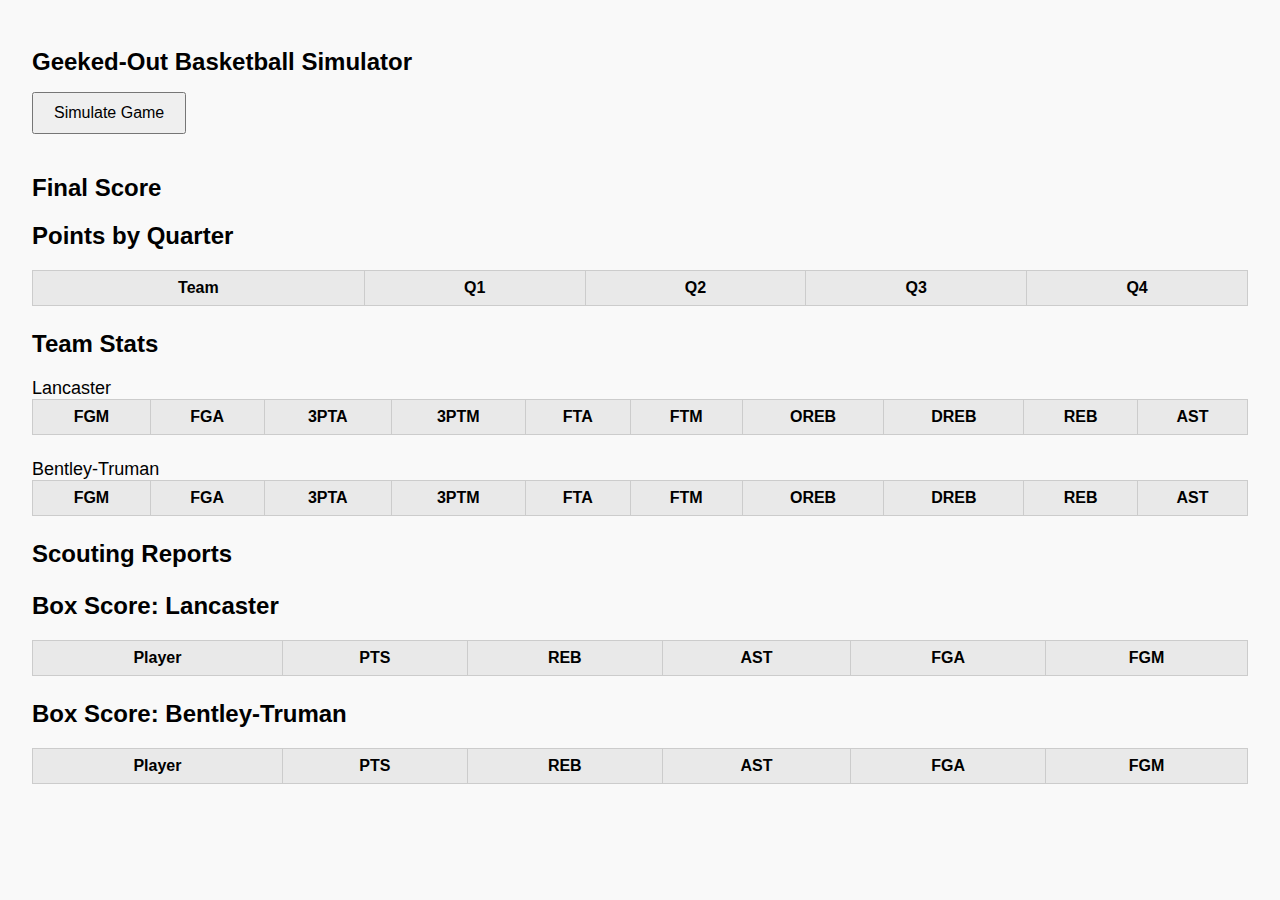
<file: FrontEnd/index.html>
<!DOCTYPE html>
<html lang="en">
<head>
  <meta charset="UTF-8">
  <meta name="viewport" content="width=device-width, initial-scale=1.0">
  <title>GOB MVP Simulator</title>
  <style>
    body {
      font-family: Arial, sans-serif;
      padding: 24px;
      background-color: #f9f9f9;
    }
    h1 {
      font-size: 24px;
    }
    button {
      margin-bottom: 20px;
      padding: 10px 20px;
      font-size: 16px;
    }
    table {
      border-collapse: collapse;
      margin-bottom: 24px;
      width: 100%;
    }
    th, td {
      border: 1px solid #ccc;
      padding: 8px;
      text-align: center;
    }
    th {
      background-color: #e9e9e9;
    }
    .team-header {
      margin-top: 24px;
    }
    .sub-header {
      margin-top: 12px;
      font-size: 18px;
    }
    .scouting-table {
      margin-top: 12px;
      margin-bottom: 24px;
    }
    .scouting-table th {
      background-color: #f0f0f0;
    }
  </style>
</head>
<body>
  <h1>Geeked-Out Basketball Simulator</h1>
  <button onclick="simulateGame()">Simulate Game</button>

  <h2>Final Score</h2>
  <div id="score"></div>

  <h2>Points by Quarter</h2>
  <table>
    <thead>
      <tr>
        <th>Team</th>
        <th>Q1</th>
        <th>Q2</th>
        <th>Q3</th>
        <th>Q4</th>
      </tr>
    </thead>
    <tbody id="quarterScores"></tbody>
  </table>

  <h2>Team Stats</h2>
  <div class="sub-header">Lancaster</div>
  <table>
    <thead>
      <tr><th>FGM</th><th>FGA</th><th>3PTA</th><th>3PTM</th><th>FTA</th><th>FTM</th><th>OREB</th><th>DREB</th><th>REB</th><th>AST</th></tr>
    </thead>
    <tbody id="teamStatsLancaster"></tbody>
  </table>

  <div class="sub-header">Bentley-Truman</div>
  <table>
    <thead>
      <tr><th>FGM</th><th>FGA</th><th>3PTA</th><th>3PTM</th><th>FTA</th><th>FTM</th><th>OREB</th><th>DREB</th><th>REB</th><th>AST</th></tr>
    </thead>
    <tbody id="teamStatsBT"></tbody>
  </table>

  <h2>Scouting Reports</h2>
  <div id="scoutingLancaster"></div>
  <div id="scoutingBT"></div>

  <h2 class="team-header">Box Score: Lancaster</h2>
  <table>
    <thead>
      <tr>
        <th>Player</th>
        <th>PTS</th>
        <th>REB</th>
        <th>AST</th>
        <th>FGA</th>
        <th>FGM</th>
      </tr>
    </thead>
    <tbody id="lancasterBox"></tbody>
  </table>

  <h2 class="team-header">Box Score: Bentley-Truman</h2>
  <table>
    <thead>
      <tr>
        <th>Player</th>
        <th>PTS</th>
        <th>REB</th>
        <th>AST</th>
        <th>FGA</th>
        <th>FGM</th>
      </tr>
    </thead>
    <tbody id="btBox"></tbody>
  </table>

  <script>
    async function simulateGame() {
      const res = await fetch("http://localhost:8000/simulate", {
        method: "POST"
      });
      const data = await res.json();

      document.getElementById("score").innerText = `Lancaster: ${data.final_score.Lancaster} | Bentley-Truman: ${data.final_score["Bentley-Truman"]}`;

      const quarters = data.points_by_quarter;
      const tbody = document.getElementById("quarterScores");
      tbody.innerHTML = "";

      for (let team in quarters) {
        const row = document.createElement("tr");
        row.innerHTML = `
          <td>${team}</td>
          <td>${quarters[team][0]}</td>
          <td>${quarters[team][1]}</td>
          <td>${quarters[team][2]}</td>
          <td>${quarters[team][3]}</td>
        `;
        tbody.appendChild(row);
      }

      renderBoxScore(data.box_score.Lancaster, "lancasterBox");
      renderBoxScore(data.box_score["Bentley-Truman"], "btBox");

      renderTeamStats(data.box_score.Lancaster, "teamStatsLancaster");
      renderTeamStats(data.box_score["Bentley-Truman"], "teamStatsBT");

      renderScoutingReport(data.scouting.Lancaster, "Lancaster", "scoutingLancaster");
      renderScoutingReport(data.scouting["Bentley-Truman"], "Bentley-Truman", "scoutingBT");
    }

    function renderBoxScore(boxData, tableId) {
      const tbody = document.getElementById(tableId);
      tbody.innerHTML = "";
      for (let player in boxData) {
        const stats = boxData[player];
        const row = document.createElement("tr");
        row.innerHTML = `
          <td>${player}</td>
          <td>${stats.PTS}</td>
          <td>${stats.REB}</td>
          <td>${stats.AST}</td>
          <td>${stats.FGA}</td>
          <td>${stats.FGM}</td>
        `;
        tbody.appendChild(row);
      }
    }

    function renderTeamStats(boxData, tableId) {
      const totals = {
        FGM: 0, FGA: 0, "3PTA": 0, "3PTM": 0,
        FTA: 0, FTM: 0, OREB: 0, DREB: 0, REB: 0, AST: 0
      };
      for (let player in boxData) {
        for (let key in totals) {
          totals[key] += boxData[player][key] || 0;
        }
      }
      const row = document.createElement("tr");
      row.innerHTML = Object.values(totals).map(v => `<td>${v}</td>`).join("");
      document.getElementById(tableId).appendChild(row);
    }

    function renderScoutingReport(data, teamName, containerId) {
      const container = document.getElementById(containerId);
      container.innerHTML = `<h3>${teamName}</h3>`;

      const table = document.createElement("table");
      table.classList.add("scouting-table");

      const header = document.createElement("tr");
      header.innerHTML = "<th>Playcall</th><th>Used</th><th>Success</th>";
      table.appendChild(header);

      for (let play in data.offense.Playcalls) {
        const row = document.createElement("tr");
        row.innerHTML = `
          <td>${play}</td>
          <td>${data.offense.Playcalls[play].used}</td>
          <td>${data.offense.Playcalls[play].success}</td>
        `;
        table.appendChild(row);
      }

      const fbRow = document.createElement("tr");
      fbRow.innerHTML = `
        <td>Fast Break</td>
        <td>${data.offense.Fast_Break_Entries}</td>
        <td>${data.offense.Fast_Break_Success}</td>
      `;
      table.appendChild(fbRow);

      container.appendChild(table);
    }
  </script>
</body>
</html>
</file>
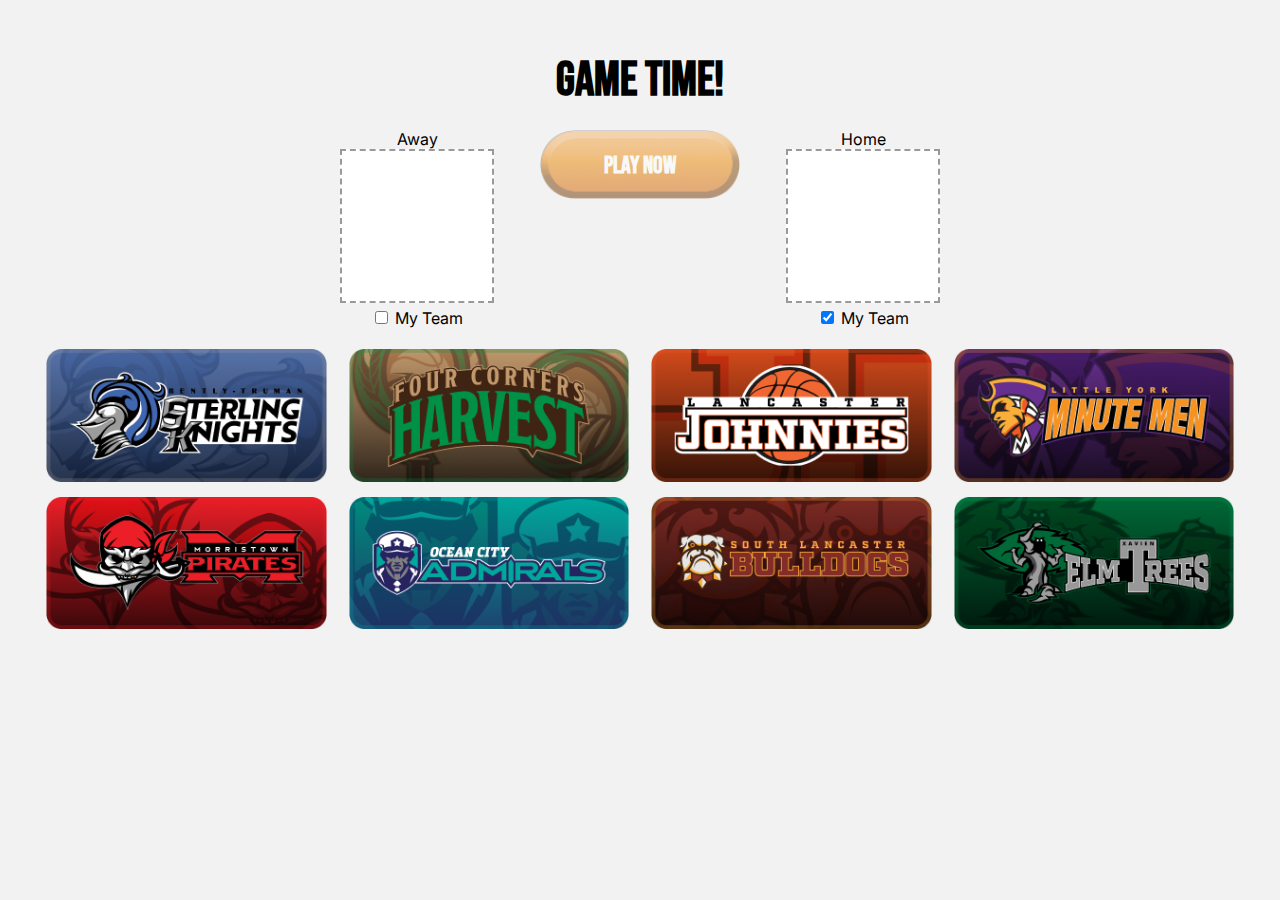
<file: FrontEnd/static/index.html>
<!DOCTYPE html>
<html lang="en">
<head>
  <meta charset="UTF-8">
  <meta name="viewport" content="width=device-width, initial-scale=1.0">
  <title>GOB Homepage</title>
  <link href="https://fonts.googleapis.com/css2?family=Bebas+Neue&family=Inter:wght@400;700&display=swap" rel="stylesheet">
  <style>
    body {
      font-family: 'Inter', sans-serif;
      background: #f2f2f2;
      margin: 0;
      padding: 20px;
    }
    #page-title {
      font-family: 'Bebas Neue', cursive;
      font-size: 48px;
      font-weight: bold;
      text-align: center;
      margin-bottom: 20px;
    }
    #team-slots {
      display: flex;
      justify-content: center;
      align-items: flex-start;
      gap: 40px;
      margin-bottom: 20px;
    }
    .slot {
      display: flex;
      flex-direction: column;
      align-items: center;
    }
    .box {
      width: 150px;
      height: 150px;
      border: 2px dashed #999;
      margin-bottom: 5px;
      display: flex;
      align-items: center;
      justify-content: center;
      background: #fff;
    }
    .box img {
      width: 100%;
      height: 100%;
      object-fit: contain;
    }
    #play-btn {
      position: relative;
      border: none;
      background: none;
      cursor: pointer;
    }
    #play-btn img { width: 200px; display: block; }
    #play-btn span {
      position: absolute;
      top: 50%;
      left: 50%;
      transform: translate(-50%, -50%);
      color: #fff;
      font-family: 'Bebas Neue', cursive;
      font-size: 24px;
      font-weight: bold;
      pointer-events: none;
    }
    .logo-grid {
      display: grid;
      grid-template-columns: repeat(4, 1fr);
      gap: 10px;
      width: calc(100% - 40px);
      margin: 0 20px;
    }
    .logo-btn {
      border: none;
      background: none;
      cursor: pointer;
    }
    .logo-btn img { width: 100%; height: auto; }
  </style>
</head>
<body>
  <h1 id="page-title">Game Time!</h1>
  <div id="team-slots">
    <div class="slot" id="away-slot">
      <div>Away</div>
      <div class="box" id="away-box" ondragover="event.preventDefault()" ondrop="handleDrop(event, 'away')"></div>
      <label><input type="checkbox" id="away-check" onchange="toggleMyTeam('away')"> My Team</label>
    </div>
    <button id="play-btn" disabled style="opacity:0.5">
      <img src="./images/buttons/orange_button_live.png" alt="Play Now">
      <span>Play Now</span>
    </button>
    <div class="slot" id="home-slot">
      <div>Home</div>
      <div class="box" id="home-box" ondragover="event.preventDefault()" ondrop="handleDrop(event, 'home')"></div>
      <label><input type="checkbox" id="home-check" onchange="toggleMyTeam('home')" checked> My Team</label>
    </div>
  </div>
  <div class="logo-grid" id="logo-grid"></div>
  <script src="./homepage.js"></script>
</body>
</html>
</file>
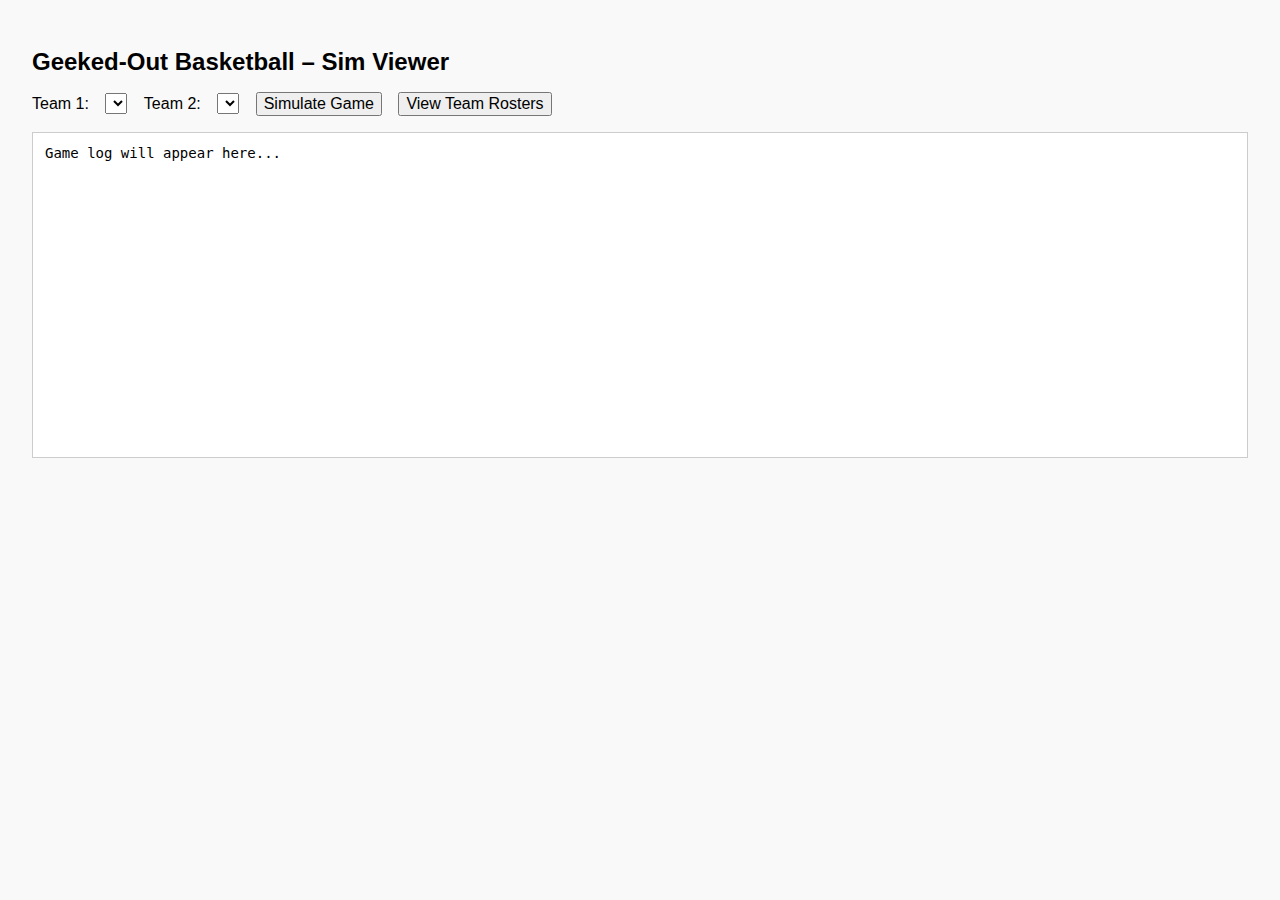
<file: FrontEnd/index_legacy.html>
<!DOCTYPE html>
<html lang="en">
<head>
  <meta charset="UTF-8" />
  <meta name="viewport" content="width=device-width, initial-scale=1.0" />
  <title>Geeked-Out Basketball – Sim Viewer</title>
  <style>
    body {
      font-family: Arial, sans-serif;
      padding: 24px;
      background-color: #f9f9f9;
    }

    h1 {
      font-size: 24px;
    }

    label, select, button {
      font-size: 16px;
      margin-right: 12px;
    }

    #logContainer {
      background: #fff;
      border: 1px solid #ccc;
      padding: 12px;
      height: 300px;
      overflow-y: scroll;
      font-family: monospace;
      font-size: 14px;
      white-space: pre-wrap;
      margin-top: 16px;
    }

    #score {
      margin-top: 16px;
      font-weight: bold;
    }
  </style>
</head>
<body>
  <h1>Geeked-Out Basketball – Sim Viewer</h1>

  <label for="team1">Team 1:</label>
  <select id="team1"></select>

  <label for="team2">Team 2:</label>
  <select id="team2"></select>

  <button onclick="simulateGame()">Simulate Game</button>
  <a href="roster.html"><button>View Team Rosters</button></a>

  <div id="score"></div>

  <div id="logContainer">Game log will appear here...</div>

  <script>
    const canvas = document.getElementById('gameLayer');
    const ctx = canvas.getContext('2d');
  
    function gridToPixels(x, y) {
      const pixelX = (x / 100) * 1229;
      const pixelY = ((50 - y) / 50) * 768;
      return { x: pixelX, y: pixelY };
    }
  
    // Fetch sim data, set court image, and initialize animation
    async function loadSimAndStart() {
      const res = await fetch(`${window.location.origin}/simulate`, {
        method: "POST",
        headers: { "Content-Type": "application/json" },
        body: JSON.stringify({ home_team: "Four Corners", away_team: "Bentley-Truman" })
      });
  
      const simData = await res.json();
      const homeTeamId = simData.home_team_id.toLowerCase(); // e.g., "four_corners"
      document.getElementById("court").src = `/static/images/courts/${homeTeamId}.jpg`;
  
      // Setup animation from first turn (you can expand this later)
      const animationQueue = simData.turns[0]?.animations || [];
  
      const playerStates = {};
      animationQueue.forEach(anim => {
        playerStates[anim.playerId] = {
          ...anim,
          startTime: performance.now()
        };
      });
  
      const players = [
        { id: "PG", team: "home", jersey: 1, pos: "PG", x: 10, y: 25 },
        { id: "SG", team: "home", jersey: 2, pos: "SG", x: 15, y: 30 },
        { id: "SF", team: "home", jersey: 3, pos: "SF", x: 20, y: 20 },
        { id: "PF", team: "home", jersey: 4, pos: "PF", x: 25, y: 35 },
        { id: "C",  team: "home", jersey: 5, pos: "C",  x: 30, y: 25 },
        { id: "PG", team: "away", jersey: 6, pos: "PG", x: 90, y: 25 },
        { id: "SG", team: "away", jersey: 7, pos: "SG", x: 85, y: 30 },
        { id: "SF", team: "away", jersey: 8, pos: "SF", x: 80, y: 20 },
        { id: "PF", team: "away", jersey: 9, pos: "PF", x: 75, y: 35 },
        { id: "C",  team: "away", jersey: 10,pos: "C",  x: 70, y: 25 }
      ];
  
      function drawPlayer(player, overrideCoords = null) {
        const { x, y } = overrideCoords || gridToPixels(player.x, player.y);
        const radius = 20;
  
        ctx.beginPath();
        ctx.arc(x, y, radius, 0, Math.PI * 2);
        ctx.fillStyle = player.team === 'home' ? '#0077cc' : '#ffffff';
        ctx.strokeStyle = player.team === 'home' ? '#ffcc00' : '#0077cc';
        ctx.lineWidth = 3;
        ctx.fill();
        ctx.stroke();
  
        ctx.fillStyle = player.team === 'home' ? '#ffcc00' : '#0077cc';
        ctx.font = '12px Arial';
        ctx.textAlign = 'center';
        ctx.fillText(player.pos, x, y + 4);
  
        ctx.font = 'bold 12px Arial';
        const numberY = player.team === 'home' ? y - radius - 5 : y + radius + 15;
        ctx.fillText(player.jersey, x, numberY);
  
        if (playerStates[player.player_id]?.hasBall) {
          ctx.beginPath();
          ctx.arc(x, y, 6, 0, Math.PI * 2);
          ctx.fillStyle = 'orange';
          ctx.fill();
        }
      }
  
      function animate() {
        ctx.clearRect(0, 0, canvas.width, canvas.height);
        const now = performance.now();
  
        players.forEach(player => {
          const state = playerStates[player.player_id];
          if (state) {
            const progress = Math.min(1, (now - state.startTime) / state.duration);
            const startPix = gridToPixels(state.start.x, state.start.y);
            const endPix = gridToPixels(state.end.x, state.end.y);
            const currentX = startPix.x + (endPix.x - startPix.x) * progress;
            const currentY = startPix.y + (endPix.y - startPix.y) * progress;
            drawPlayer(player, { x: currentX, y: currentY });
          } else {
            drawPlayer(player);
          }
        });
  
        requestAnimationFrame(animate);
      }
  
      animate();
    }
  
    loadSimAndStart();
  </script>
  
</body>
</html>
</file>
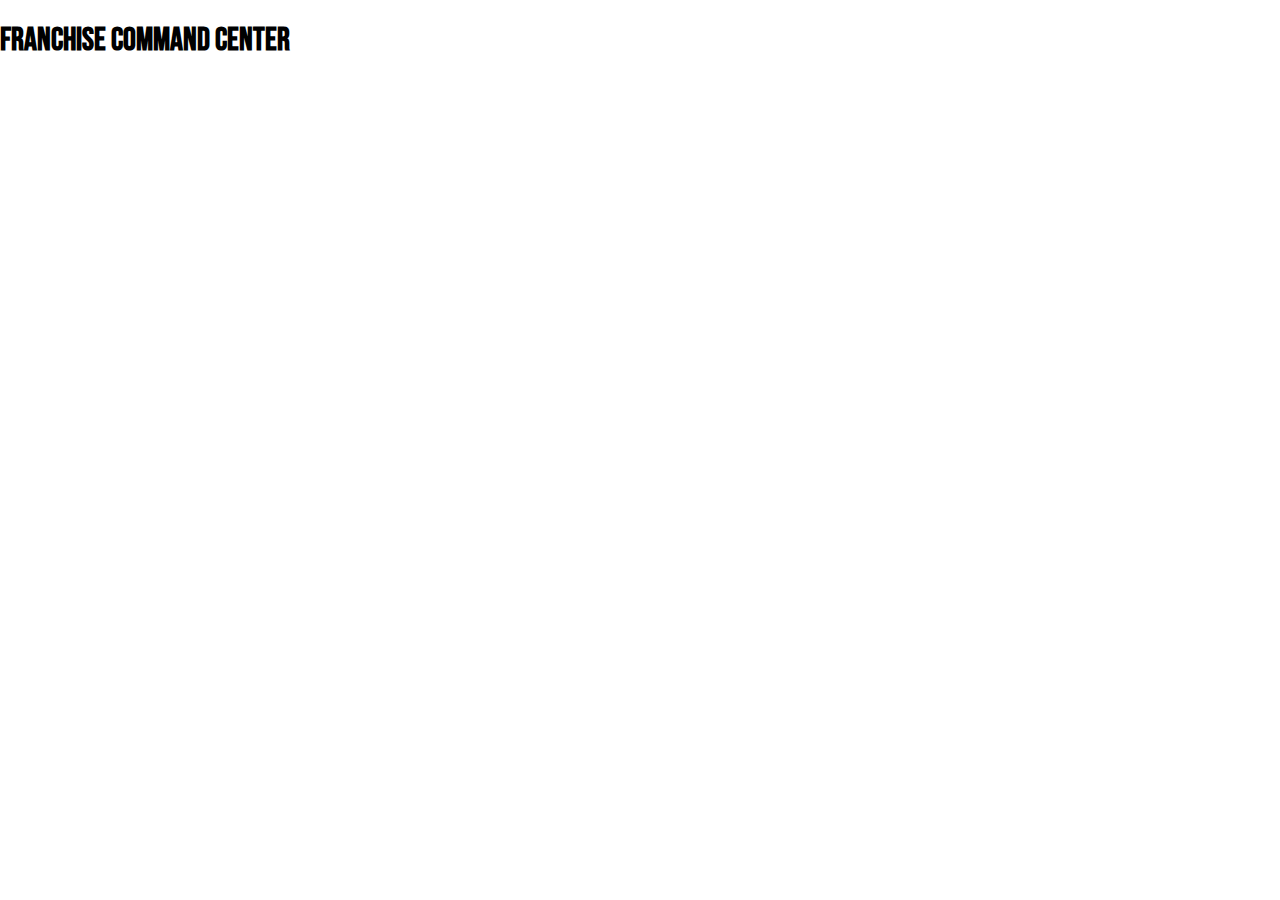
<file: FrontEnd/static/franchise-command-center.html>
<!DOCTYPE html>
<html lang="en">
<head>
  <meta charset="UTF-8">
  <meta name="viewport" content="width=device-width, initial-scale=1.0">
  <title>Franchise Command Center</title>
  <link href="https://fonts.googleapis.com/css2?family=Bebas+Neue&family=Inter:wght@400;700&display=swap" rel="stylesheet">
  <link rel="stylesheet" href="./tournament.css">
</head>
<body>
  <div id="franchise-container">
    <h1>Franchise Command Center</h1>
  </div>
</body>
</html>
</file>
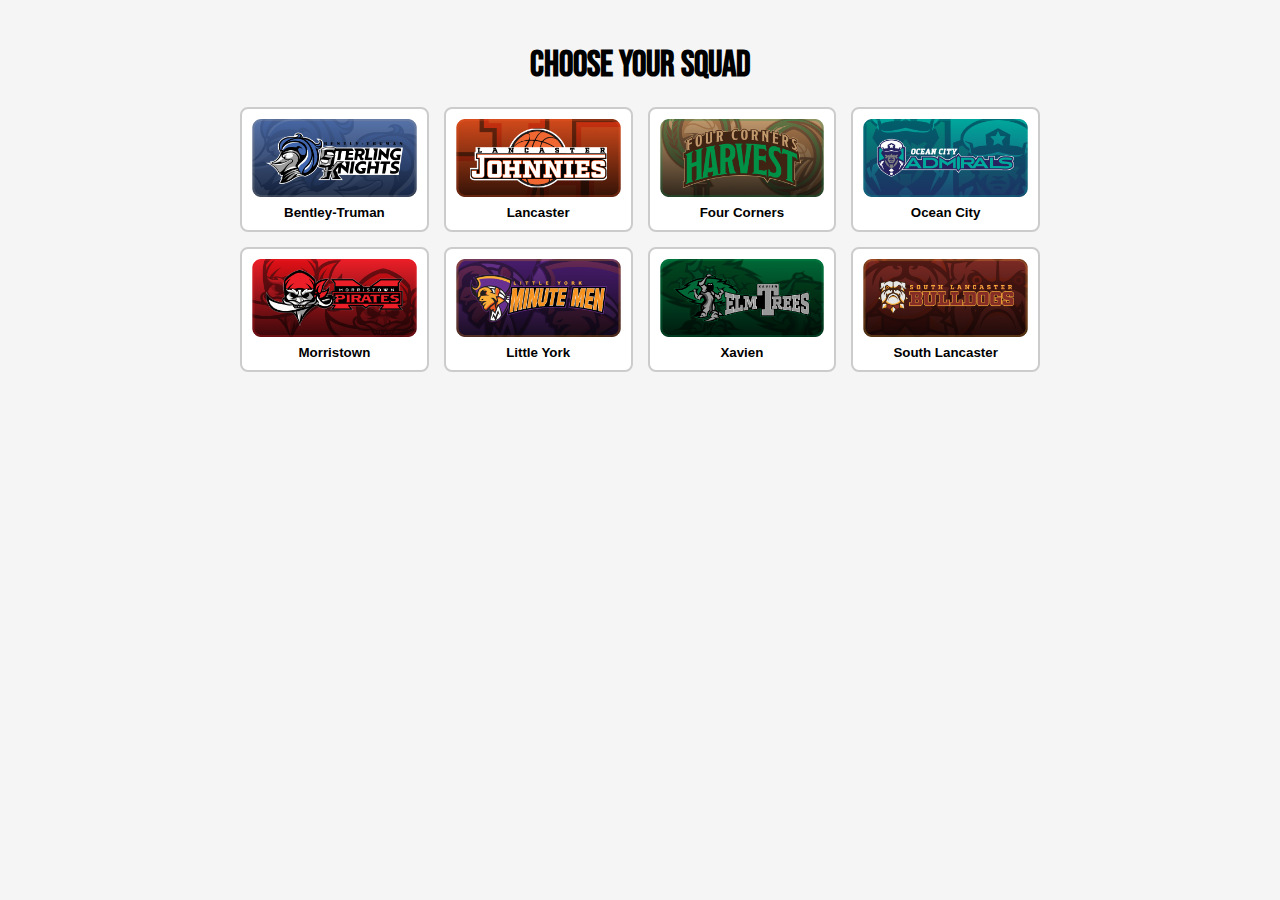
<file: FrontEnd/static/franchise-select-team.html>
<!DOCTYPE html>
<html lang="en">
<head>
  <meta charset="UTF-8">
  <meta name="viewport" content="width=device-width, initial-scale=1.0">
  <title>Select Franchise Team</title>
  <link href="https://fonts.googleapis.com/css2?family=Bebas+Neue&family=Inter:wght@400;700&display=swap" rel="stylesheet">
  <link rel="stylesheet" href="./tournament-select.css">
</head>
<body>
  <h1>CHOOSE YOUR SQUAD</h1>
  <div id="team-container"></div>
  <script src="./franchise-select-team.js"></script>
</body>
</html>
</file>
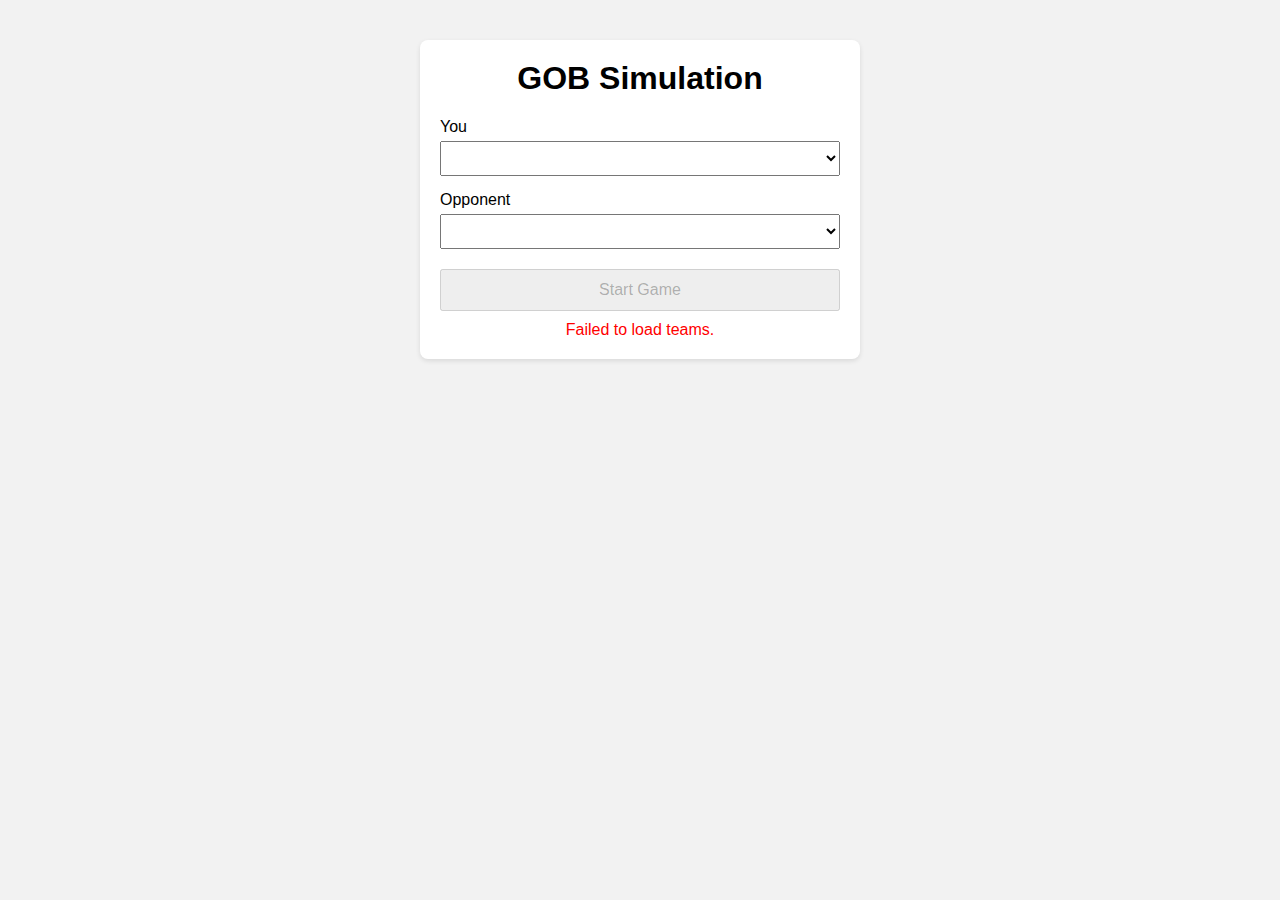
<file: FrontEnd/static/index_old.html>
<!DOCTYPE html>
<html lang="en">
<head>
  <meta charset="UTF-8">
  <meta name="viewport" content="width=device-width, initial-scale=1.0">
  <title>GOB Simulation</title>
  <style>
    body {
      font-family: Arial, sans-serif;
      background:#f2f2f2;
      margin:0;
      padding:40px;
    }
    .container {
      max-width:400px;
      margin:0 auto;
      background:#fff;
      padding:20px;
      border-radius:8px;
      box-shadow:0 2px 5px rgba(0,0,0,0.1);
    }
    h1 { text-align:center; margin-top:0; }
    label { display:block; margin-top:15px; }
    select { width:100%; padding:8px; margin-top:5px; }
    button {
      margin-top:20px;
      width:100%;
      padding:10px;
      font-size:16px;
    }
    #error { color:red; margin-top:10px; text-align:center; }
  </style>
</head>
<body>
  <div class="container">
    <h1>GOB Simulation</h1>
    <label for="userTeam">You</label>
    <select id="userTeam"></select>

    <label for="opponentTeam">Opponent</label>
    <select id="opponentTeam"></select>

    <button id="startBtn" disabled>Start Game</button>
    <div id="error"></div>
  </div>

  <script>
    async function loadTeams() {
      const errorElem = document.getElementById('error');
      try {
        const res = await fetch(`${window.location.origin}/teams`);
        if (!res.ok) throw new Error('Request failed');
        const teams = await res.json();
        populate('userTeam', teams);
        populate('opponentTeam', teams);
      } catch (err) {
        console.error(err);
        errorElem.textContent = 'Failed to load teams.';
      }
    }

    function populate(id, teams) {
      const sel = document.getElementById(id);
      sel.innerHTML = '<option value="">Select...</option>';
      teams.forEach(t => {
        const opt = document.createElement('option');
        opt.value = t;
        opt.textContent = t;
        sel.appendChild(opt);
      });
    }

    const userSel = document.getElementById('userTeam');
    const oppSel = document.getElementById('opponentTeam');
    const startBtn = document.getElementById('startBtn');
    const errorElem = document.getElementById('error');

    function validate() {
      const user = userSel.value;
      const opp = oppSel.value;
      if (user && opp && user === opp) {
        errorElem.textContent = 'Please choose two different teams.';
        startBtn.disabled = true;
      } else {
        errorElem.textContent = '';
        startBtn.disabled = !(user && opp);
      }
    }

    userSel.addEventListener('change', validate);
    oppSel.addEventListener('change', validate);

    startBtn.addEventListener('click', async () => {
      startBtn.disabled = true;
      errorElem.textContent = '';
      try {
        const res = await fetch(`${window.location.origin}/simulate`, {
          method: 'POST',
          headers: {'Content-Type':'application/json'},
          body: JSON.stringify({
            home_team: userSel.value,
            away_team: oppSel.value
          })
        });
        if (!res.ok) throw new Error('Simulation failed');
        sessionStorage.setItem("homeTeam", userSel.value);
        sessionStorage.setItem("awayTeam", oppSel.value);
        window.location.href = '/static/court.html';
      } catch (err) {
        console.error(err);
        errorElem.textContent = 'Simulation failed. Please try again.';
        startBtn.disabled = false;
      }
    });

    loadTeams();
  </script>
</body>
</html>
</file>
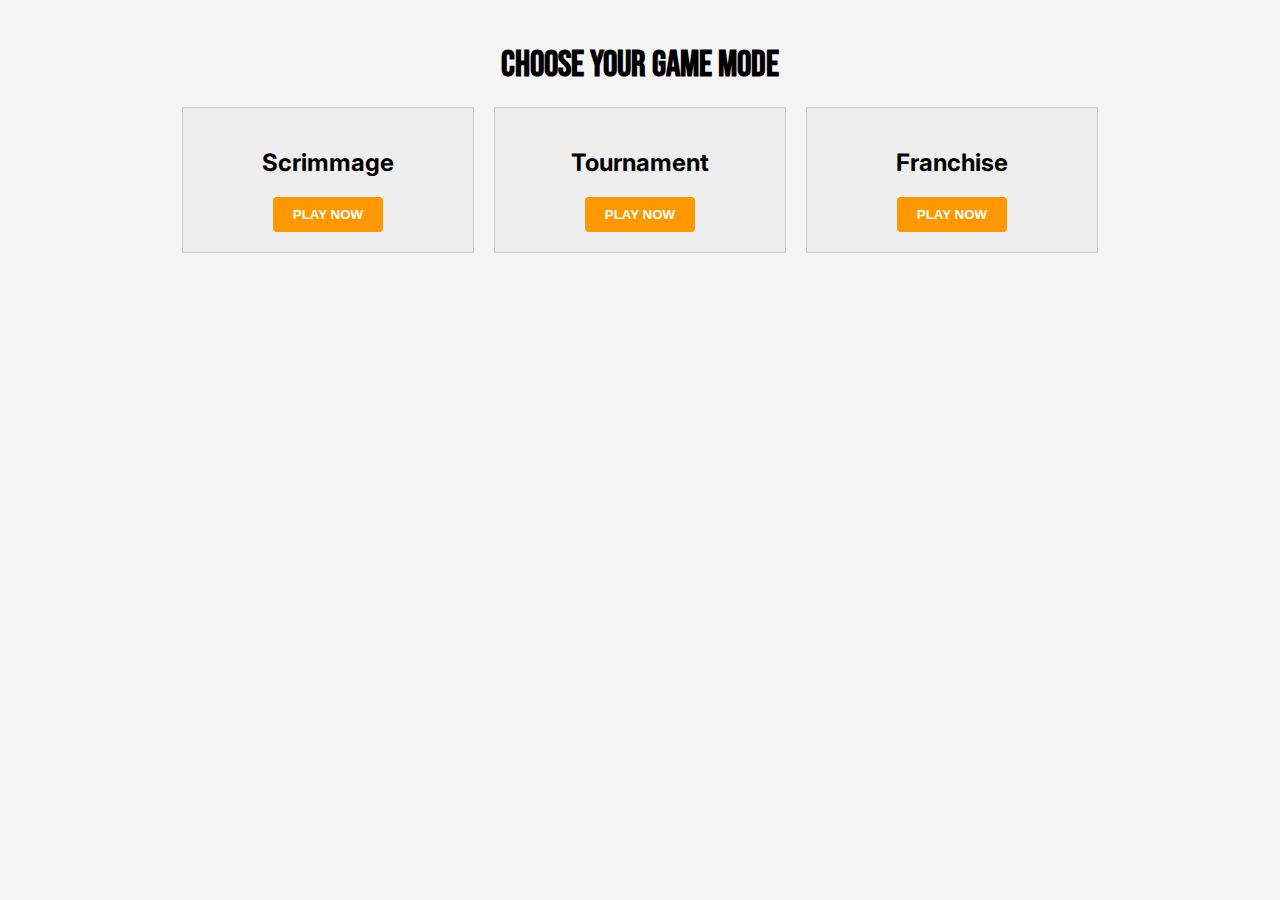
<file: FrontEnd/static/mode-select.html>
<!DOCTYPE html>
<html lang="en">
<head>
  <meta charset="UTF-8">
  <meta name="viewport" content="width=device-width, initial-scale=1.0">
  <title>Choose Game Mode</title>
  <link href="https://fonts.googleapis.com/css2?family=Bebas+Neue&family=Inter:wght@400;700&display=swap" rel="stylesheet">
  <link rel="stylesheet" href="./mode-select.css">
</head>
<body>
  <h1 id="page-title">CHOOSE YOUR GAME MODE</h1>
  <div class="mode-container">
    <div class="mode-card">
      <h2>Scrimmage</h2>
      <button id="scrimmage-btn" class="play-button">PLAY NOW</button>
    </div>
    <div class="mode-card">
      <h2>Tournament</h2>
      <button id="tournament-btn" class="play-button">PLAY NOW</button>
    </div>
    <div class="mode-card">
      <h2>Franchise</h2>
      <button id="franchise-btn" class="play-button">PLAY NOW</button>
    </div>
  </div>
  <script src="./mode-select.js"></script>
</body>
</html>
</file>
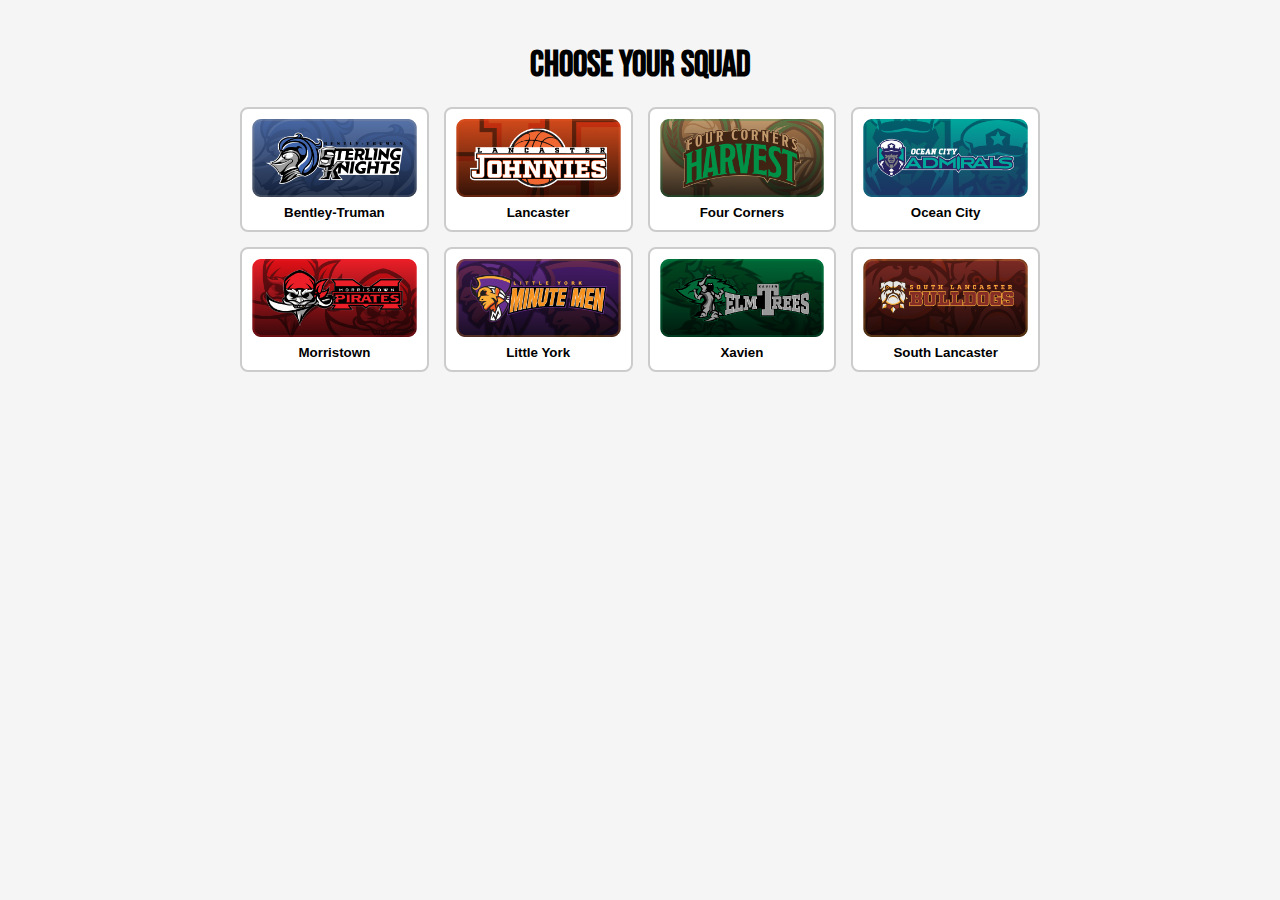
<file: FrontEnd/static/tournament-select.html>
<!DOCTYPE html>
<html lang="en">
<head>
  <meta charset="UTF-8">
  <meta name="viewport" content="width=device-width, initial-scale=1.0">
  <title>Select Tournament Team</title>
  <link href="https://fonts.googleapis.com/css2?family=Bebas+Neue&family=Inter:wght@400;700&display=swap" rel="stylesheet">
  <link rel="stylesheet" href="./tournament-select.css">
</head>
<body>
  <h1>CHOOSE YOUR SQUAD</h1>
  <div id="team-container"></div>
  <script src="./tournament-select.js"></script>
</body>
</html>
</file>
<file: FrontEnd/static/tournament.css>
body {
  font-family: 'Inter', sans-serif;
  margin: 0;
  padding: 0;
}

:root {
  --matchup-height: 100px;
  --matchup-gap: 20px;
}

h1, h2, h3, h4, h5, h6 {
  font-family: 'Bebas Neue', cursive;
}

#tournament-container {
  max-width: 1200px;
  margin: 0 auto;
}

#tournament-top {
  background: #f5f5f5;
  display: grid;
  grid-template-columns: 2fr 2fr 1fr 1fr;
  gap: 10px;
  padding: 20px;
  margin-bottom: 20px;
  position: relative;
  z-index: 1;
}

#top-left {
  display: flex;
  flex-direction: column;
  align-items: flex-start;
}

.team-logo {
  width: 100px;
  height: auto;
  margin-bottom: 10px;
  border: 2px solid black;
}

.team-logo.user-team {
  border: 3px solid yellow;
}

/* Remove border from the logo displayed in the top-left user info box */
#user-team-logo {
  border: none;
  box-shadow: none;
  background: none;
}

.left-info {
  display: flex;
  width: 100%;
  justify-content: space-between;
  font-weight: bold;
}

#top-center {
  display: flex;
  flex-direction: column;
  justify-content: center;
}

.chemistry-label {
  font-family: 'Inter', sans-serif;
  font-weight: bold;
  font-size: 16px;
  margin-bottom: 4px;
}

.chemistry-bar {
  width: 100%;
  height: 20px;
  border-radius: 10px;
  background: linear-gradient(to right, #003366, #4a90e2, #ffd580, #ff6600);
  color: #fff;
  display: flex;
  align-items: center;
  justify-content: center;
  font-weight: bold;
  margin-bottom: 10px;
}

.team-stats {
  line-height: 1.4;
  display: grid;
  grid-template-columns: repeat(3, 1fr);
  gap: 4px 10px;
}

.coach-info {
  text-align: center;
}

.coach-info img {
  width: 80px;
  height: auto;
  margin-bottom: 5px;
}

#tournament-tabs {
  padding: 20px;
}

.tab-buttons {
  display: flex;
  gap: 10px;
  margin-bottom: 15px;
}

.tab-buttons button {
  font-family: 'Bebas Neue', cursive;
  font-size: 18px;
  background: none;
  border: none;
  padding: 8px 12px;
  cursor: pointer;
}

.tab-buttons button:hover {
  background-color: #f0f0f0;
}

.tab-buttons button.active {
  border-bottom: 2px solid #333;
}

.tab-content {
  display: none;
  min-height: 300px;
  padding: 10px 0;
  background-color: white;
  overflow: hidden;
}

.tab-content.active {
  display: block;
}

/* --- Bracket Layout --- */
.bracket {
  display: grid;
  grid-template-columns: repeat(5, 1fr);
  gap: 20px;
  min-width: 1100px;
}

.round-1 { grid-column: 1; }
.round-2 { grid-column: 2; }
.round-3 { grid-column: 3; }
.round-4 { grid-column: 4; }
.round-5 { grid-column: 5; }


/* extra spacing so the top-most logo isn't clipped and all matchups fit */
#bracket {
  padding-top: 32px;
  padding-bottom: 32px;
  min-height: 600px;
}

.round {
  display: flex;
  flex-direction: column;
  align-items: center;
  outline: 1px dashed red; /* ✅ DEBUG ONLY */
}


.round.semifinals .matchup-wrapper {
  margin-top: calc(var(--matchup-height) / 2 + var(--matchup-gap) / 2);
}

.round.final {
  min-height: 600px;  /* Matches other columns */
  display: flex;
  flex-direction: column;
  justify-content: center;
}

.round.final .spacer {
  flex: 1;
}

.matchup-wrapper {
  height: var(--matchup-height);
  display: flex;
  align-items: center;
  justify-content: center;
}

.round .matchup-wrapper:not(:last-child) {
  margin-bottom: var(--matchup-gap);
}

.matchup {
  display: flex;
  flex-direction: column;
  align-items: center;
  justify-content: center;
  padding: 10px;
  position: relative;
  border: 2px solid transparent;
}

.matchup img {
  width: 128px;
  height: auto;
  object-fit: contain;
  margin: 4px 0;
}

/* Consistent sizing for team logos in the bracket */
.bracket-logo {
  height: 48px;
  width: auto;
}

/* Connector line to next round */
.round:not(.final) .matchup::after {
  display: none;
}

.team-entry {
  display: flex;
  align-items: center;
}

.seed-label {
  font-weight: bold;
}

.seed-left {
  margin-right: 6px;
}

.seed-right {
  margin-left: 6px;
}

/* --- Bracket State Styles --- */
.winner {
  outline: 3px solid #00e676;
}

@keyframes pulse-yellow {
  0% { outline-color: #ffeb3b; }
  50% { outline-color: #fff176; }
  100% { outline-color: #ffeb3b; }
}

.upcoming {
  animation: pulse-yellow 1s infinite;
  outline: 3px solid #ffeb3b;
}

@keyframes pulse-green {
  0% { outline-color: #00e676; }
  50% { outline-color: #69f0ae; }
  100% { outline-color: #00e676; }
}

.champion.won {
  animation: pulse-green 1s infinite;
  outline: 3px solid #00e676;
}

.champion {
  outline: 3px solid #00e676;
}

/* Placeholder for TBD rounds */
.placeholder {
  width: 128px;
  height: 30px;
  display: flex;
  align-items: center;
  justify-content: center;
  background-color: #f0f0f0;
  font-weight: bold;
  border: 1px dashed #999;
}

/* --- Team Tab Tables --- */
.scroll-x {
  display: block;
  overflow-x: auto;
  white-space: nowrap;
  width: 100%;
}

table.roster-table,
table.stats-table {
  width: 100%;
  border-collapse: collapse;
  font-family: 'Inter', sans-serif;
  min-width: 800px;
}

/* Leaderboard tables share the same base styling */
table.leaders-table {
  width: 100%;
  border-collapse: collapse;
  font-family: 'Inter', sans-serif;
  min-width: 600px;
}

table.roster-table th,
table.roster-table td,
table.stats-table th,
table.stats-table td {
  border: 1px solid #ccc;
  padding: 4px 6px;
  text-align: center;
  font-size: 14px;
}

table.leaders-table th,
table.leaders-table td {
  border: 1px solid #ccc;
  padding: 4px 6px;
  text-align: center;
  font-size: 14px;
}

table.roster-table tbody tr:nth-child(odd),
table.stats-table tbody tr:nth-child(odd) {
  background-color: #f9f9f9;
}

table.leaders-table tbody tr:nth-child(odd) {
  background-color: #f9f9f9;
}

@media (max-width: 768px) {
  :root {
    --matchup-height: 80px;
    --matchup-gap: 10px;
  }

  #tournament-top {
    grid-template-columns: 1fr;
    text-align: center;
  }

  .coach-info img {
    width: 60px;
  }
}
</file>
<file: FrontEnd/static/tournament-select.css>
body {
  font-family: 'Inter', sans-serif;
  background: #f5f5f5;
  margin: 0;
  padding: 20px;
}

h1 {
  text-align: center;
  font-family: 'Bebas Neue', cursive;
  font-size: 36px;
  margin-bottom: 20px;
}

#team-container {
  display: grid;
  grid-template-columns: repeat(4, 1fr);
  gap: 15px;
  max-width: 800px;
  margin: 0 auto;
}

.team-button {
  display: flex;
  flex-direction: column;
  align-items: center;
  justify-content: center;
  background: #fff;
  border: 2px solid #ccc;
  border-radius: 8px;
  padding: 10px;
  cursor: pointer;
  transition: transform 0.1s, box-shadow 0.1s;
}

.team-button:hover {
  transform: translateY(-2px);
  box-shadow: 0 2px 6px rgba(0,0,0,0.2);
}

.team-button img {
  width: 100%;
  height: auto;
  max-height: 90px;
  object-fit: contain;
  margin-bottom: 8px;
}

.team-button span {
  font-weight: bold;
  text-align: center;
}

@media (max-width: 600px) {
  #team-container {
    grid-template-columns: repeat(2, 1fr);
    row-gap: 20px;
  }
}
</file>
<file: FrontEnd/static/mode-select.css>
body {
  font-family: 'Inter', sans-serif;
  background: #f5f5f5;
  margin: 0;
  padding: 20px;
}

#page-title {
  font-family: 'Bebas Neue', cursive;
  font-size: 36px;
  text-align: center;
  margin-bottom: 20px;
}

.mode-container {
  display: flex;
  justify-content: center;
  gap: 20px;
  flex-wrap: wrap;
}

.mode-card {
  background: #eee;
  border: 1px solid #ccc;
  padding: 20px;
  flex: 1 1 200px;
  max-width: 250px;
  text-align: center;
  transition: transform 0.1s, box-shadow 0.1s;
}

.mode-card:hover {
  transform: translateY(-2px);
  box-shadow: 0 2px 6px rgba(0,0,0,0.15);
}

.play-button {
  background: #ff9800;
  color: #fff;
  border: none;
  padding: 10px 20px;
  font-weight: bold;
  border-radius: 4px;
  cursor: pointer;
}

.play-button.disabled {
  background: #777;
  cursor: default;
  pointer-events: none;
}
</file>
